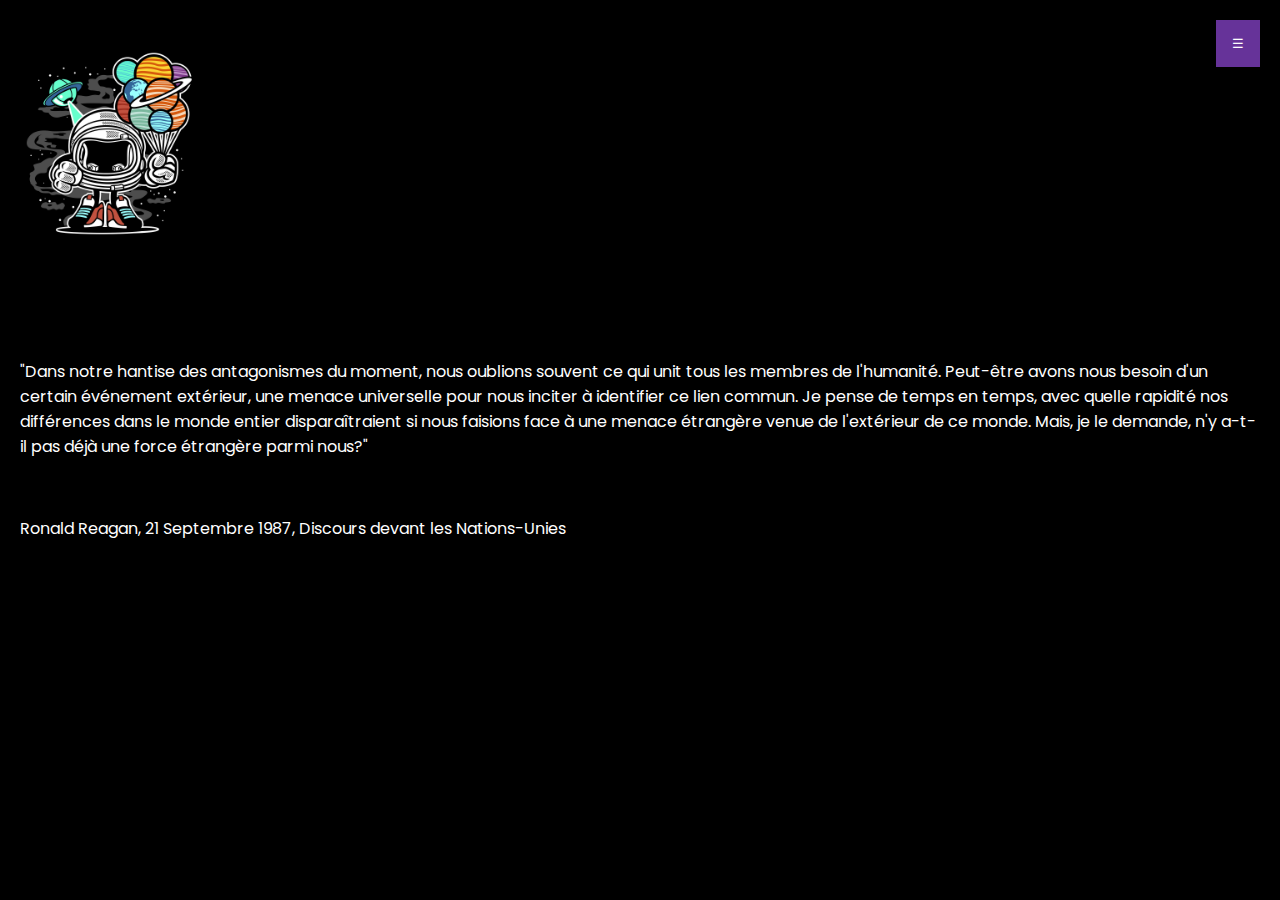
<file: index.html>
<!DOCTYPE html>
<html lang="fr">
    <head>
        <meta charset="UTF-8" />
        <meta name="viewport" content="width=device-width, initial-scale=1.0" />
        <title>Projet Révélation</title>
        <link rel="stylesheet" href="style.css" />
        <script src="script.js" defer></script>
    </head>
    <body>

        <header>
            <img src="robot-in-space-4556429_1280.png" alt="logo" class="logo">
            <button id="btn">☰</button>

            <nav id="nav">
                <ul>
                    <li><a href="index.html">Accueil</a></li>
                    <li><a href="histoire.html">Un peu d'histoire</a></li>
                    <li><a href="declarations.html">Déclarations</a></li>
                    <li><a href="blog.html">Blog</a></li>
                    <li><a href="contact.html">Contact</a></li>
                    <li><a href="propos.html">A propos</a></li>
                </ul>
            </nav>
        </header>

        <section class="declaration">
            <p>"Dans notre hantise des antagonismes du moment, nous oublions souvent ce qui unit
            tous les membres de l'humanité. Peut-être avons nous besoin d'un certain événement 
            extérieur, une menace universelle pour nous inciter à identifier ce lien commun. 
            Je pense de temps en temps, avec quelle rapidité nos différences dans le monde 
            entier disparaîtraient si nous faisions face à une menace étrangère venue de 
            l'extérieur de ce monde. Mais, je le demande, n'y a-t-il pas déjà une force 
            étrangère parmi nous?"</p>
            <br>
            <p>Ronald Reagan, 21 Septembre 1987, Discours devant les Nations-Unies</p>
        </section>
    </body>
</html>
</file>
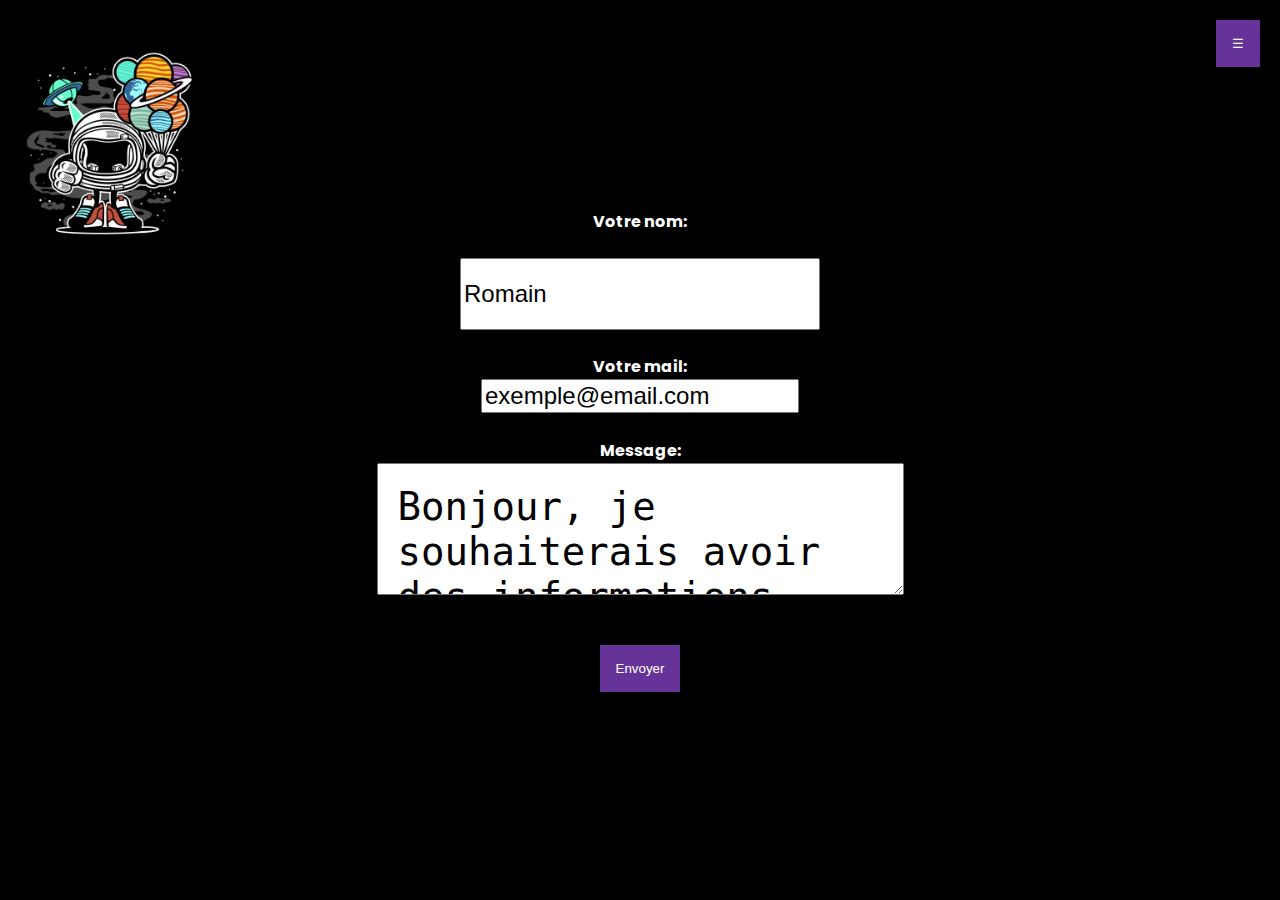
<file: contact.html>
<!DOCTYPE html>
<html lang="fr">
    <head>
        <meta charset="UTF-8" />
        <meta name="viewport" content="width=device-width, initial-scale=1.0" />
        <title>Projet Révélation</title>
        <link rel="stylesheet" href="style.css" />
        <script src="script.js" defer></script>
    </head>
    
    <body>

        <header>
            <img src="robot-in-space-4556429_1280.png" alt="logo" class="logo">
            <button id="btn">☰</button>

            <nav id="nav">
                <ul>
                    <li><a href="index.html">Accueil</a></li>
                    <li><a href="histoire.html">Un peu d'histoire</a></li>
                    <li><a href="declarations.html">Déclarations</a></li>
                    <li><a href="blog.html">Blog</a></li>
                    <li><a href="contact.html">Contact</a></li>
                    <li><a href="propos.html">A propos</a></li>
                </ul>
            </nav>
        </header>

        <section id="contact">
            <form id="contactform">
              <div class="flex-container1">
              <label for="firstname">Votre nom:</label>
              <input type="text" id="firstname" name="fname" value="Romain">
              <label for="email">Votre mail:</label>
              <input type="email" id="email" name="email" value="exemple@email.com"><br>
              <label for="message">Message:</label>
              <textarea id="message" name="message">Bonjour, je souhaiterais avoir des informations...</textarea>
              <br><br>
            <button id="envoi">Envoyer</button>
              </div>
            </form>
    </body>
</html>
</file>
<file: style.css>
@import url("https://fonts.googleapis.com/css2?family=Poppins:wght@200;400;600&display=swap");

* {
    box-sizing: border-box;
}

.logo{
    width: 200px;
    position: fixed; left : 10px; top : 10px;
}

body {
    background-color: black;
    display: flex;
    align-items: center;
    justify-content: center;
    font-family: "Poppins", sans-serif;
    margin: 0;
    min-height: 100vh;
}

.declaration{
    color: white;
    display: block;
    font-family: "Poppins", sans-serif;
    padding: 20px;
}

#btn {
    background-color: rebeccapurple;
    border: none;
    color: white;
    position: fixed;
    top: 20px;
    right: 20px;
    padding: 1rem;
    transition: transform 0.3s ease-in-out;
}

button.active {
    transform: translateX(-100px);
}

nav {
    background-color: rebeccapurple;
    position: fixed;
    top: 0;
    right: 0;
    height: 100vh;
    padding: 2rem;
    transform: translateX(100%);
    transition: transform 0.3s ease-in-out;
}

nav.active {
    transform: translateX(0);
}

nav ul {
    padding: 0;
    list-style-type: none;
    margin: 0;
}

nav ul li {
    padding: 1rem 0;
}

nav a {
    color: white;
    text-decoration: none;
}

#contact {
    display: block;
    text-align: center;
    font-weight: bold;
    font-size: 1em;
    text-decoration: none;
  }
  
  .flex-container1 {
    display: flex;
    flex-direction: column;
    align-items: center;
  }

  label{
      color: white;
  }
  
  #firstname {
    margin: 1em;
    width: 15em;
    height: 3em;
  }

  textarea{
      display: flex;
      font-size: 3em;
      padding: 20px;
  }

  input{
      display: flex;
      font-size: 1.5em;
  }

  #envoi{
    background-color: rebeccapurple;
    border: none;
    color: white;
    padding: 1rem;
    transition: transform 0.3s ease-in-out;
  }
</file>
